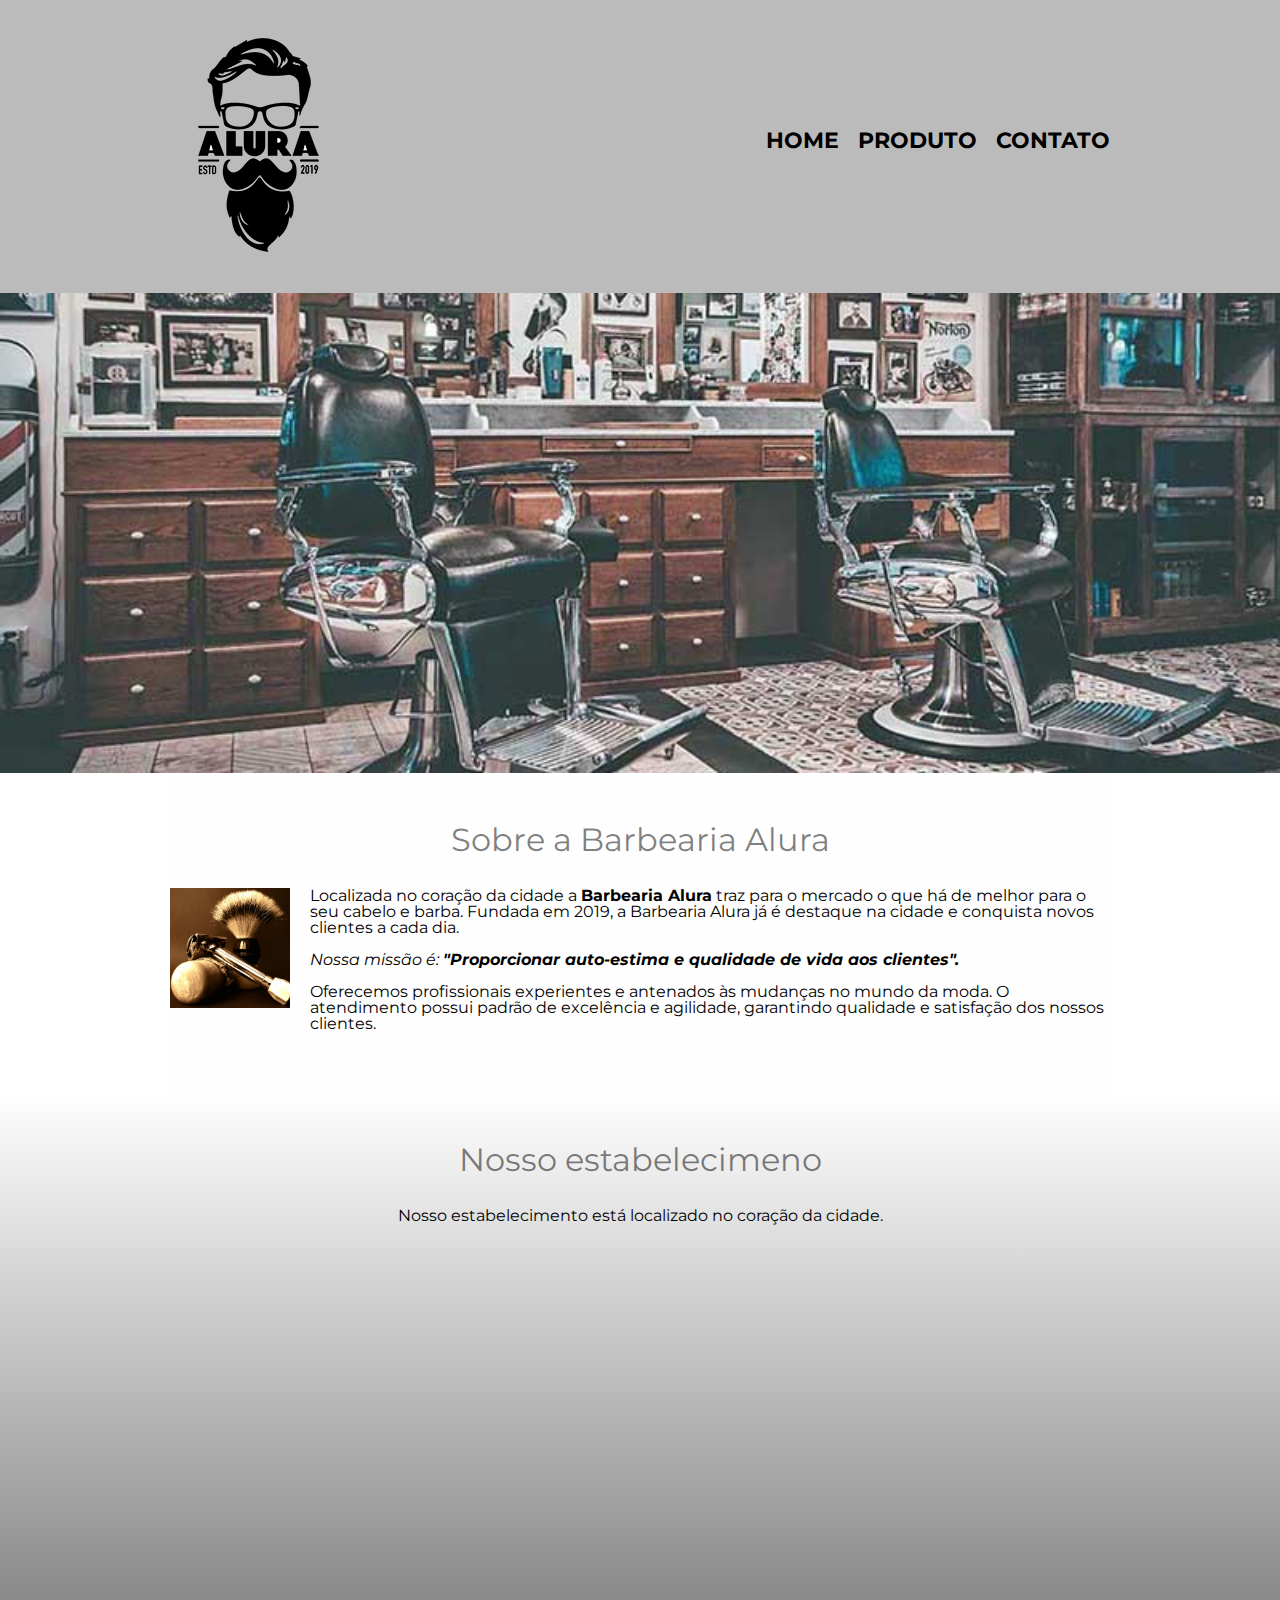
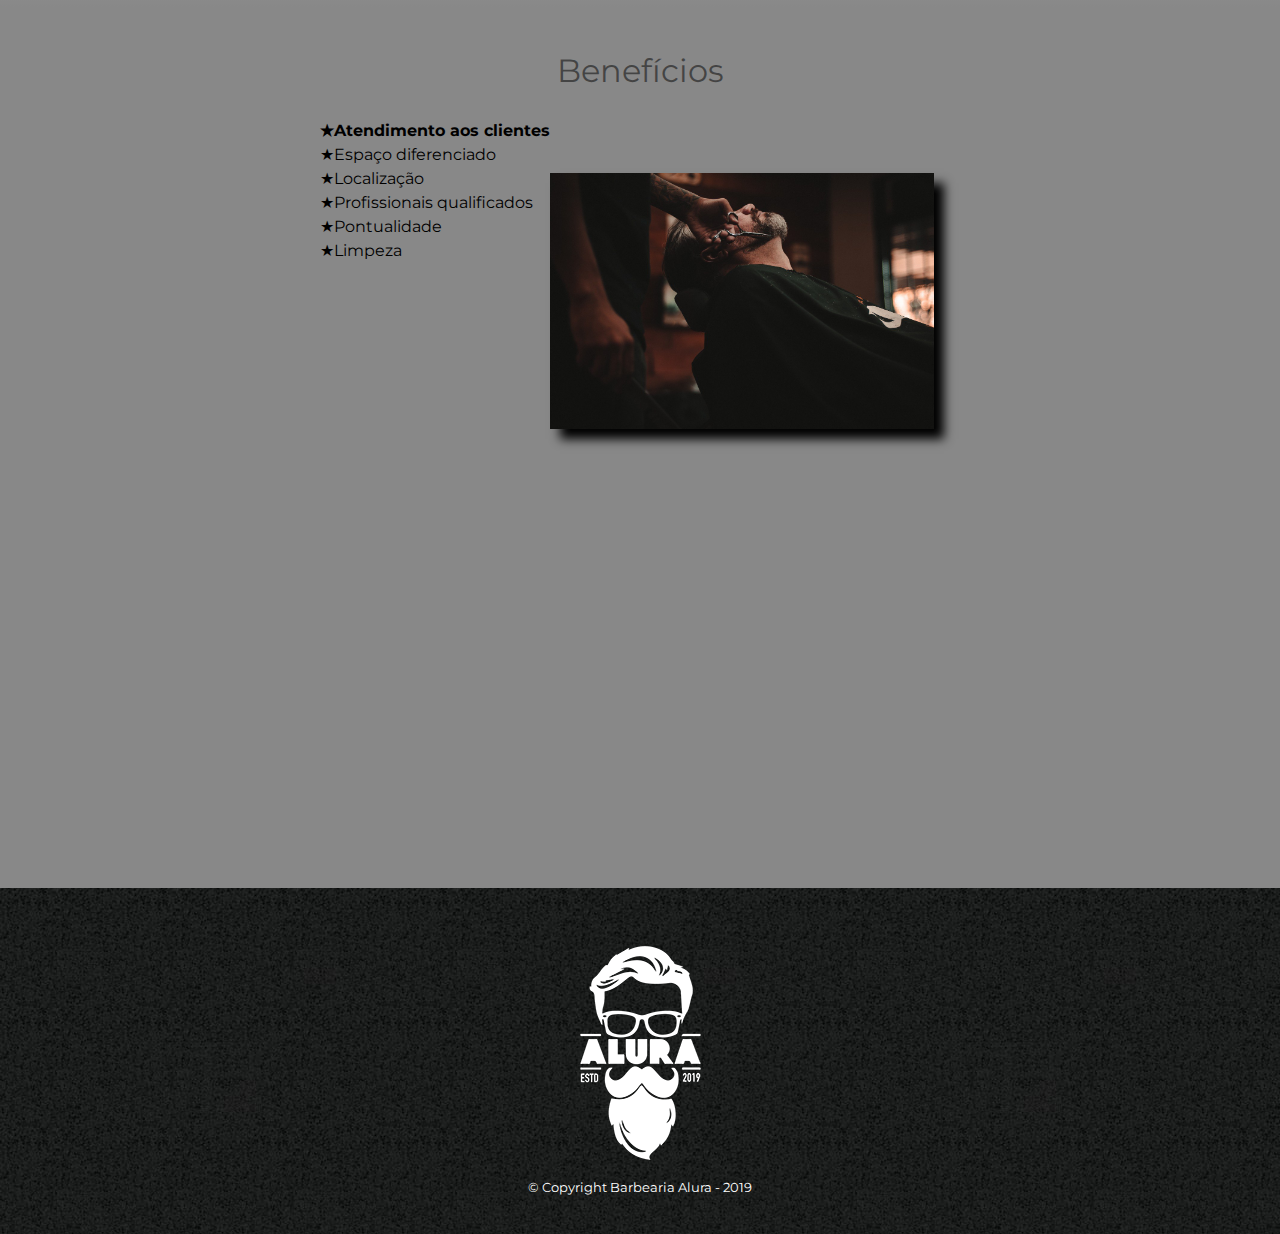
<file: index.html>
<!DOCTYPE html>
<html lang="pt-BR">
  <head>
    <meta charset="UTF-8" />
    <meta http-equiv="X-UA-Compatible" content="IE=edge" />
    <meta name="viewport" content="width=device-width, initial-scale=1.0" />
    <link rel="preconnect" href="https://fonts.googleapis.com" />
    <link rel="preconnect" href="https://fonts.gstatic.com" crossorigin />
    <link
      href="https://fonts.googleapis.com/css2?family=Montserrat&display=swap"
      rel="stylesheet"
    />
    <link rel="stylesheet" href="./reset.css" />
    <link rel="stylesheet" href="./style.css" />
    <title>Barbearia Alura</title>
  </head>
  <body>
    <header>
      <div class="caixa">
        <h1><img src="./logo.png" alt="Logo da Barbearia Alura" /></h1>

        <nav>
          <ul>
            <li><a href="./index.html">Home</a></li>
            <li><a href="./produto.html">Produto</a></li>
            <li><a href="./contato.html">Contato</a></li>
          </ul>
        </nav>
      </div>
    </header>
    <img
      class="banner"
      src="banner.jpg"
      alt="Foto de uma barbearia antiga contendo duas cadeiras de barbeiro na cor preto e prata, um gaveteiro em madeira e uma parede com diversas fotos emolduradas"
    />
    <main>
      <section class="principal">
        <h2 class="titulo-principal">Sobre a Barbearia Alura</h2>

        <img
          class="utensilios"
          src="./utensilios.jpg"
          alt="Utensilios de barbearia - pincel e barbeador"
        />

        <p>
          Localizada no coração da cidade a
          <strong>Barbearia Alura</strong> traz para o mercado o que há de
          melhor para o seu cabelo e barba. Fundada em 2019, a Barbearia Alura
          já é destaque na cidade e conquista novos clientes a cada dia.
        </p>
        <p id="missao">
          <em>
            Nossa missão é:
            <strong>
              "Proporcionar auto-estima e qualidade de vida aos
              clientes".</strong
            >
          </em>
        </p>
        <p>
          Oferecemos profissionais experientes e antenados às mudanças no mundo
          da moda. O atendimento possui padrão de excelência e agilidade,
          garantindo qualidade e satisfação dos nossos clientes.
        </p>
      </section>

      <section class="mapa">
        <h3 class="titulo-principal">Nosso estabelecimeno</h3>
        <p>Nosso estabelecimento está localizado no coração da cidade.</p>
        <div class="mapa-conteudo">
          <iframe
            src="https://www.google.com/maps/embed?pb=!1m18!1m12!1m3!1d3656.4498404749097!2d-46.634520588619715!3d-23.588194784669497!2m3!1f0!2f0!3f0!3m2!1i1024!2i768!4f13.1!3m3!1m2!1s0x94ce5a2b2ed7f3a1%3A0xab35da2f5ca62674!2sCaelum%20-%20Escola%20de%20Tecnologia!5e0!3m2!1spt-BR!2sbr!4v1650861485725!5m2!1spt-BR!2sbr"
            width="100%"
            height="300"
            style="border: 0"
            allowfullscreen=""
            loading="lazy"
            referrerpolicy="no-referrer-when-downgrade"
          ></iframe>
        </div>
      </section>

      <section class="beneficios">
        <h3 class="titulo-principal">Benefícios</h3>

        <div class="conteudo-beneficios">
          <ul class="lista-beneficios">
            <li class="itens">Atendimento aos clientes</li>
            <li class="itens">Espaço diferenciado</li>
            <li class="itens">Localização</li>
            <li class="itens">Profissionais qualificados</li>
            <li class="itens">Pontualidade</li>
            <li class="itens">Limpeza</li>
          </ul>
          <img
            class="imagem-beneficios"
            src="./beneficios.jpg"
            alt="Homem
          sentado em cadeira de barbeiro com cabeça reclinada para trás e
          barbeiro com tesoura aparando a barba."
          />
        </div>
        <div class="video">
          <iframe
            width="100%"
            height="315"
            src="https://www.youtube.com/embed/wcVVXUV0YUY"
            frameborder="0"
            allow="accelerometer; autoplay; encrypted-media; gyroscope; picture-in-picture"
            allowfullscreen
          ></iframe>
        </div>
      </section>
    </main>
    <footer>
      <img src="./logo-branco.png" alt="letra a minúscula" />
      <p class="copyright">&copy; Copyright Barbearia Alura - 2019</p>
    </footer>
  </body>
</html>
</file>
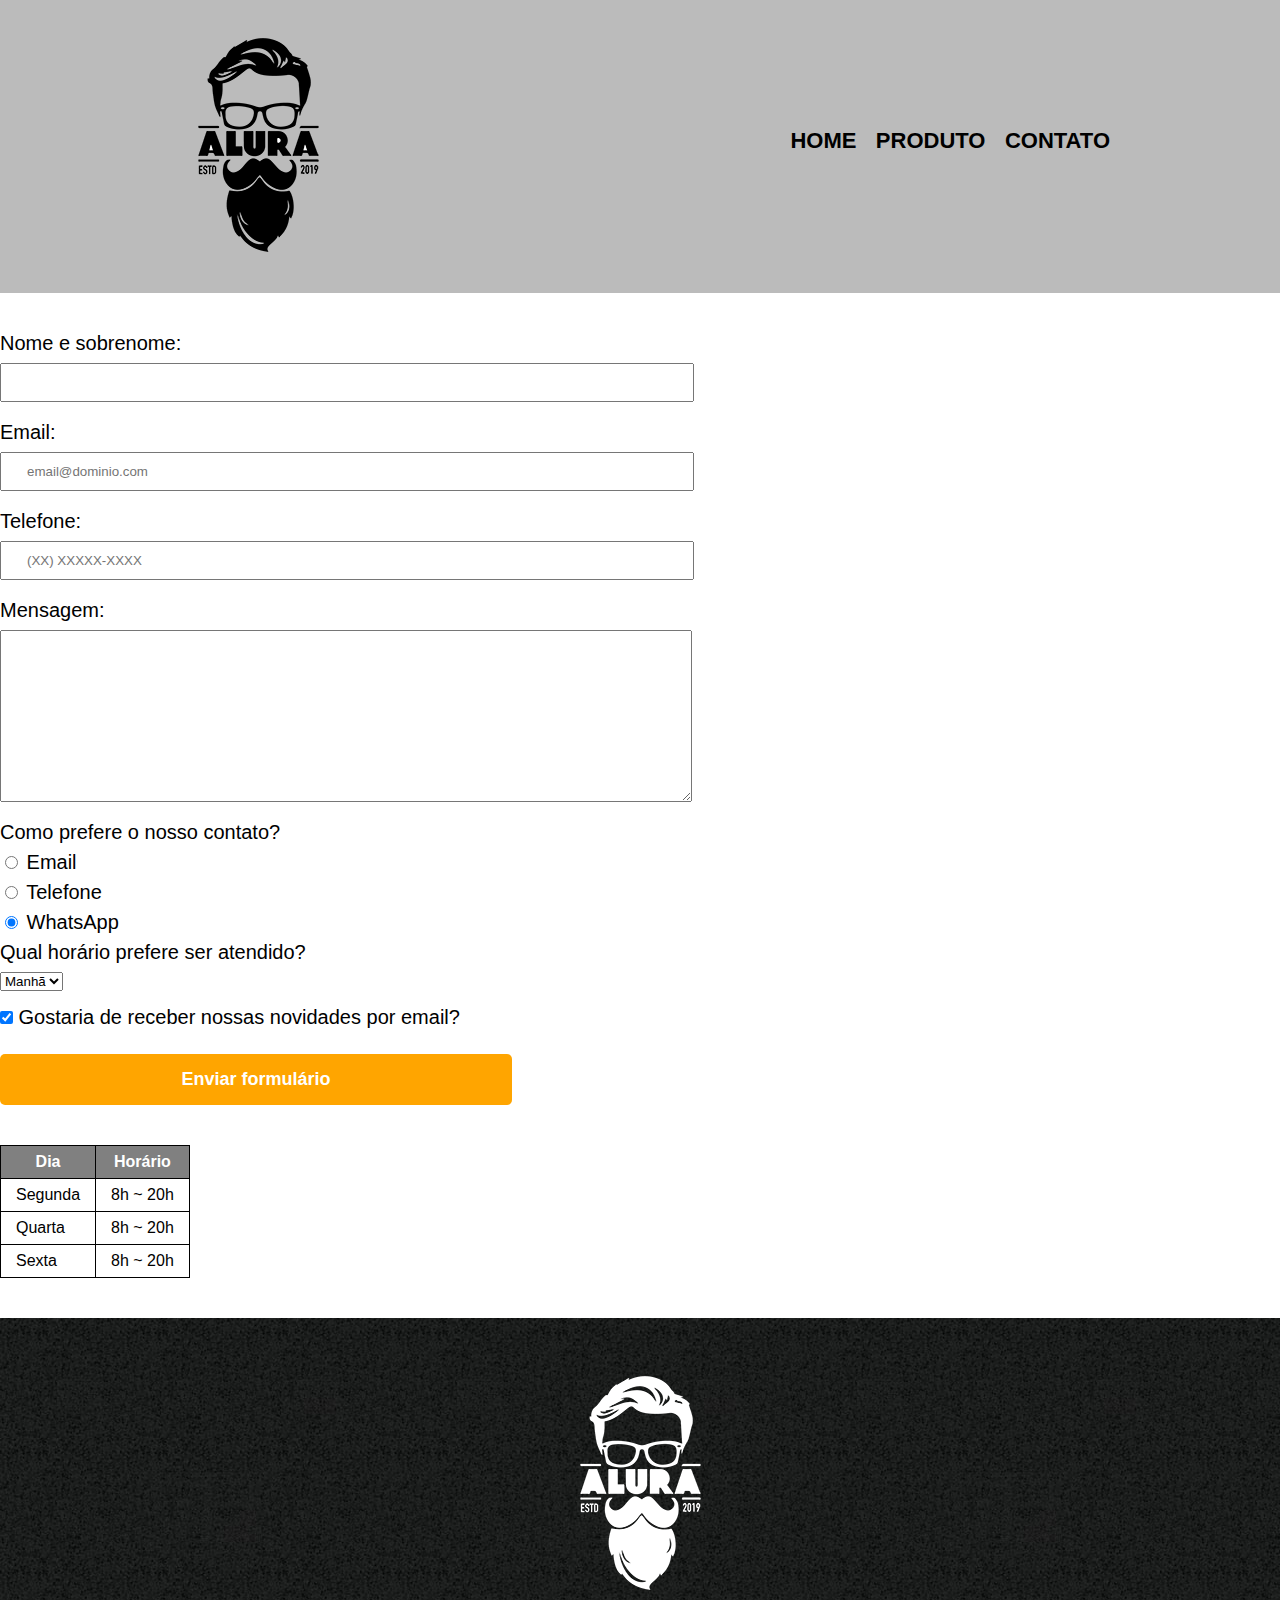
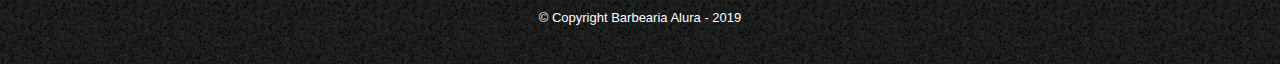
<file: contato.html>
<!DOCTYPE html>
<html lang="pt-BR">
  <head>
    <meta charset="UTF-8" />
    <meta http-equiv="X-UA-Compatible" content="IE=edge" />
    <meta name="viewport" content="width=device-width, initial-scale=1.0" />
    <link rel="stylesheet" href="./reset.css" />
    <link rel="stylesheet" href="./style.css" />
    <title>Contato - Barbearia Alura</title>
  </head>
  <body>
    <header>
      <div class="caixa">
        <h1><img src="./logo.png" alt="Logo da Barbearia Alura" /></h1>

        <nav>
          <ul>
            <li><a href="./index.html">Home</a></li>
            <li><a href="./produto.html">Produto</a></li>
            <li><a href="./contato.html">Contato</a></li>
          </ul>
        </nav>
      </div>
    </header>
    <main>
      <form action="">
        <label for="nomesobrenome">Nome e sobrenome: </label>
        <input type="text" id="nomesobrenome" class="input-padrao" required />

        <label for="email">Email: </label>
        <input
          type="email"
          id="email"
          class="input-padrao"
          placeholder="email@dominio.com"
          required
        />

        <label for="telefone">Telefone: </label>
        <input
          type="tel"
          id="telefone"
          class="input-padrao"
          placeholder="(XX) XXXXX-XXXX"
          required
        />

        <label for="mensagem">Mensagem: </label>
        <textarea
          name="mensagem"
          id="mensagem"
          cols="70"
          rows="10"
          class="input-padrao"
          required
        ></textarea>

        <fieldset class="radios-contato">
          <legend>Como prefere o nosso contato?</legend>
          <label for="radio-email"
            ><input
              type="radio"
              name="contato"
              id="radio-email"
              value="email"
            />
            Email</label
          >

          <label for="radio-telefone"
            ><input
              type="radio"
              name="contato"
              id="radio-telefone"
              value="telefone"
            />
            Telefone
          </label>

          <label for="radio-whatsapp"
            ><input
              type="radio"
              name="contato"
              id="radio-whatsapp"
              value="whatsapp"
              checked
            />
            WhatsApp</label
          >
        </fieldset>

        <fieldset>
          <legend>Qual horário prefere ser atendido?</legend>
          <select name="" id="">
            <option value="">Manhã</option>
            <option value="">Tarde</option>
            <option value="">Noite</option>
          </select>
        </fieldset>

        <label
          ><input type="checkbox" class="checkbox" checked /> Gostaria de
          receber nossas novidades por email?</label
        >

        <input type="submit" value="Enviar formulário" class="enviar" />
      </form>

      <table>
        <thead>
          <tr>
            <th>Dia</td>
            <th>Horário</td>
          </tr>
        </thead>
        <tbody>
          <tr>
            <td >Segunda</td>
            <td>8h ~ 20h</td>
          </tr>
          <tr>
            <td>Quarta</td>
            <td>8h ~ 20h</td>
          </tr>
          <tr>
            <td>Sexta</td>
            <td>8h ~ 20h</td>
          </tr>
        </tbody>
      </table>
    </main>
    <footer>
      <img src="./logo-branco.png" alt="Logo da Barbearia Alura" />
      <p class="copyright">&copy; Copyright Barbearia Alura - 2019</p>
    </footer>
  </body>
</html>
</file>
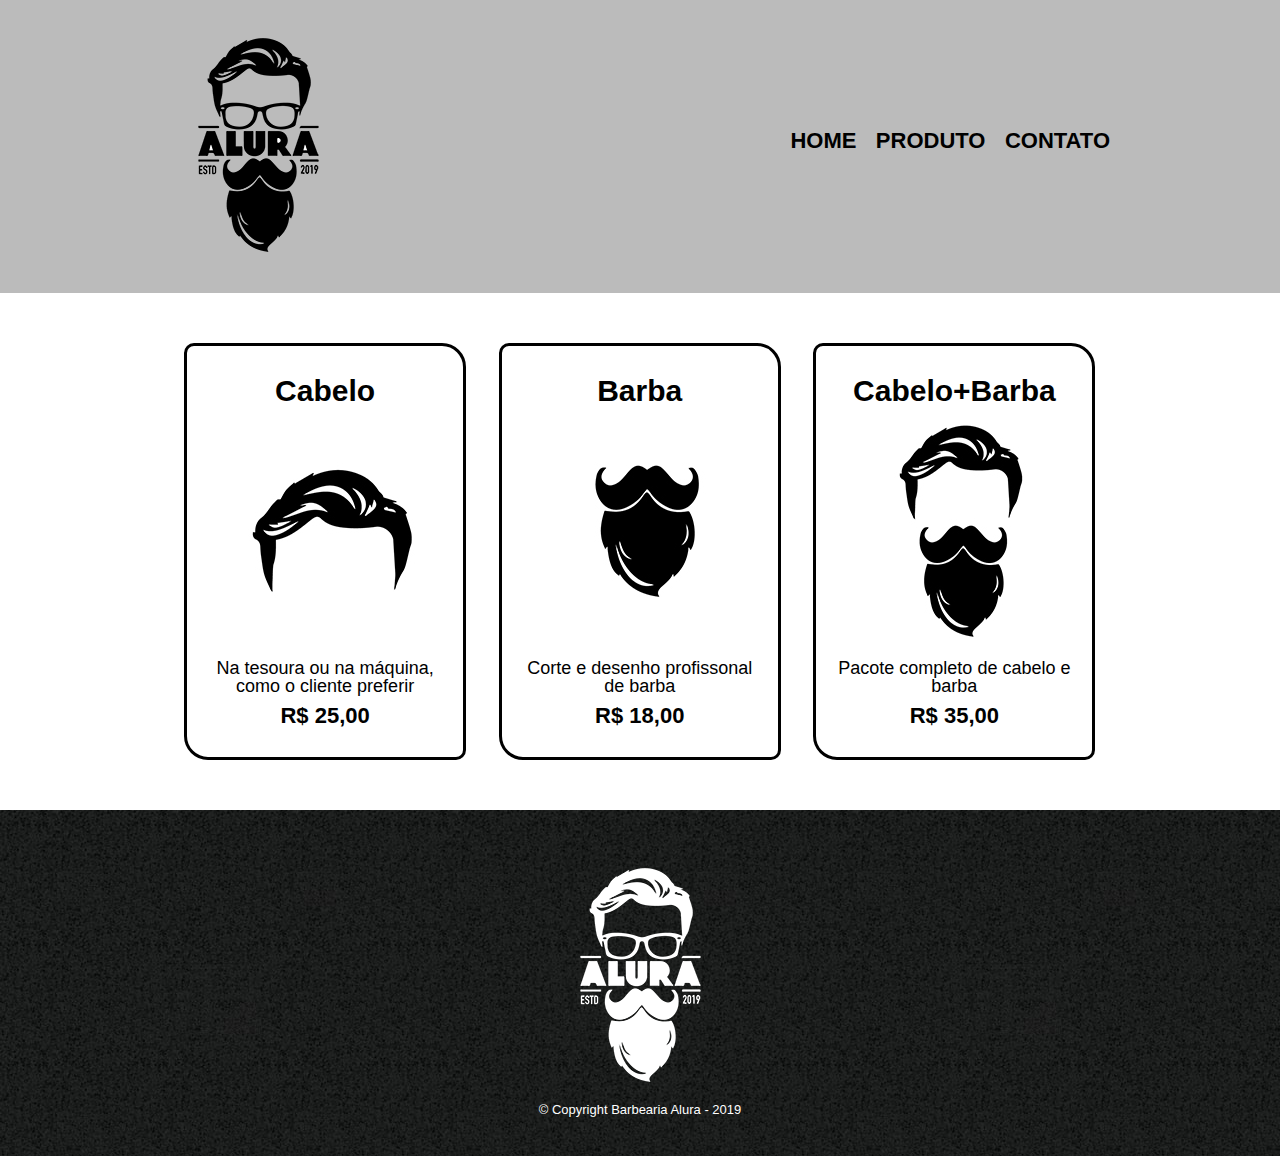
<file: produto.html>
<!DOCTYPE html>
<html lang="pt-BR">
  <head>
    <meta charset="UTF-8" />
    <meta http-equiv="X-UA-Compatible" content="IE=edge" />
    <meta name="viewport" content="width=device-width, initial-scale=1.0" />
    <link rel="stylesheet" href="./reset.css" />
    <link rel="stylesheet" href="./style.css" />
    <title>Produtos - Barbearia Alura</title>
  </head>
  <body>
    <header>
      <div class="caixa">
        <h1><img src="./logo.png" /></h1>

        <nav>
          <ul>
            <li><a href="./index.html">Home</a></li>
            <li><a href="./produto.html">Produto</a></li>
            <li><a href="./contato.html">Contato</a></li>
          </ul>
        </nav>
      </div>
    </header>
    <main>
      <ul class="produtos">
        <li>
          <h2>Cabelo</h2>
          <img src="./cabelo.jpg" alt="foto apenas do cabelo de uma pessoa" />
          <p class="produto-descricao">
            Na tesoura ou na máquina, como o cliente preferir
          </p>
          <p class="produto-preco">R$ 25,00</p>
        </li>
        <li>
          <h2>Barba</h2>
          <img
            src="./barba.jpg"
            alt="foto apenas da barba e bigode de uma pessoa"
          />
          <p class="produto-descricao">Corte e desenho profissonal de barba</p>
          <p class="produto-preco">R$ 18,00</p>
        </li>
        <li>
          <h2>Cabelo+Barba</h2>
          <img
            src="./cabelo+barba.jpg"
            alt="foto do cabelo e da barba com bigode de uma pessoa"
          />
          <p class="produto-descricao">Pacote completo de cabelo e barba</p>
          <p class="produto-preco">R$ 35,00</p>
        </li>
      </ul>
    </main>
    <footer>
      <img src="./logo-branco.png" alt="letra a minúscula" />
      <p class="copyright">&copy; Copyright Barbearia Alura - 2019</p>
    </footer>
  </body>
</html>
</file>
<file: style.css>
:root {
  --vertical-width: 940px;
}

body {
  font-family: "Montserrat", sans-serif;
}

header {
  background-color: #bbbbbb;
  padding: 20px 0px;
}

.caixa {
  position: relative;
  width: var(--vertical-width);
  margin: 0 auto;
}

nav li {
  display: inline;
  margin: 0 0 0 15px;
}

nav {
  position: absolute;
  top: 110px;
  right: 0;
}

nav a {
  text-transform: uppercase;
  color: black;
  font-weight: bold;
  font-size: 22px;
  text-decoration: none;
}

nav a:hover {
  color: #c78c19;
  text-decoration: underline;
}

.produtos {
  width: var(--vertical-width);
  margin: 0 auto;
  padding: 50px;
}

.produtos li {
  display: inline-block;
  text-align: center;
  width: 30%;
  vertical-align: top;
  margin: 0 1.5%;
  padding: 30px 20px;
  box-sizing: border-box;
  border: 3px solid black;
  border-radius: 10px 24px 10px 24px;
}

.produtos li:hover {
  border-color: #c78c19;
  cursor: pointer;
}

.produtos li:active {
  border-color: #088c19;
}

.produtos li:hover h2 {
  font-size: 34px;
}

.produtos h2 {
  font-size: 30px;
  font-weight: bold;
}

.produto-descricao {
  font-size: 18px;
}

.produto-preco {
  font-size: 22px;
  font-weight: bold;
  margin: 10px 0 0;
}

footer {
  text-align: center;
  background: url(./bg.jpg);
  padding: 40px 0;
}

footer .copyright {
  color: white;
  font-size: 13px;
  margin-top: 20px 0 0;
}

form {
  margin: 40px 0;
}

form label,
form legend {
  display: block;
  font-size: 20px;
  margin: 0 0 10px;
}

.input-padrao {
  display: block;
  margin: 0 0 20px;
  padding: 10px 25px;
  width: 50%;
}

.checkbox {
  margin: 20px 0;
}

.enviar {
  width: 40%;
  padding: 15px 0;
  background-color: orange;
  color: white;
  font-weight: bold;
  font-size: 18px;
  border: none;
  border-radius: 5px;
  cursor: pointer;
  transition: 1s all;
}

.enviar:hover {
  background-color: darkorange;
  transform: scale(1.2);
}

table {
  margin: 20px 0 40px;
}

thead {
  background-color: gray;
  color: white;
  font-weight: bold;
}

td,
th {
  border: 1px solid black;
  padding: 8px 15px;
}

/*css da pagina inicial*/
.banner {
  width: 100%;
}

.titulo-principal {
  text-align: center;
  font-size: 2em;
  margin: 0 0 1em;
  clear: left;
  color: rgba(0, 0, 0, 0.5);
}

.principal {
  padding: 3em 0;
  background: #fefefe;
  width: var(--vertical-width);
  margin: 0 auto;
}

.principal p {
  margin: 0 0 1em;
}

.principal strong {
  font-weight: bold;
}

.principal em {
  font-style: italic;
}

.mapa {
  padding: 3em 0;
  background: linear-gradient(#fefefe, #888888);
}

.mapa-conteudo {
  width: var(--vertical-width);
  margin: 0 auto;
}

.mapa p {
  margin: 0 0 2em;
  text-align: center;
}

.beneficios {
  padding: 3em;
  background: #888888;
}

.utensilios {
  float: left;
  width: 120px;
  margin: 0 20px 20px 0;
}
.conteudo-beneficios {
  width: 640px;
  margin: 0 auto;
}

.lista-beneficios {
  width: 40%;
  display: inline-block;
  vertical-align: top;
}

.itens {
  line-height: 1.5;
}

.itens:first-child {
  font-weight: bold;
}

.itens:before {
  content: "★";
}

.imagem-beneficios {
  width: 60%;
  position: relative;
  left: 230px;
  bottom: 90px;
  opacity: 1;
  transition: 500ms;
  box-shadow: 10px 10px 10px 0 black;
}

.imagem-beneficios:hover {
  opacity: 0.3;
}

.video {
  width: 560px;
  margin: 0 auto;
}

@media screen and (max-width: 480px) {
  .caixa,
  .principal,
  .conteudo-beneficios,
  .mapa-conteudo,
  .video {
    width: auto;
  }

  h1,
  h2,
  h3 {
    text-align: center;
  }

  nav {
    position: static;
  }

  .lista-beneficios {
    width: 100%;
  }

  .imagem-beneficios {
    width: 100%;
    position: static;
    margin: 10px 0;
  }
}
</file>
